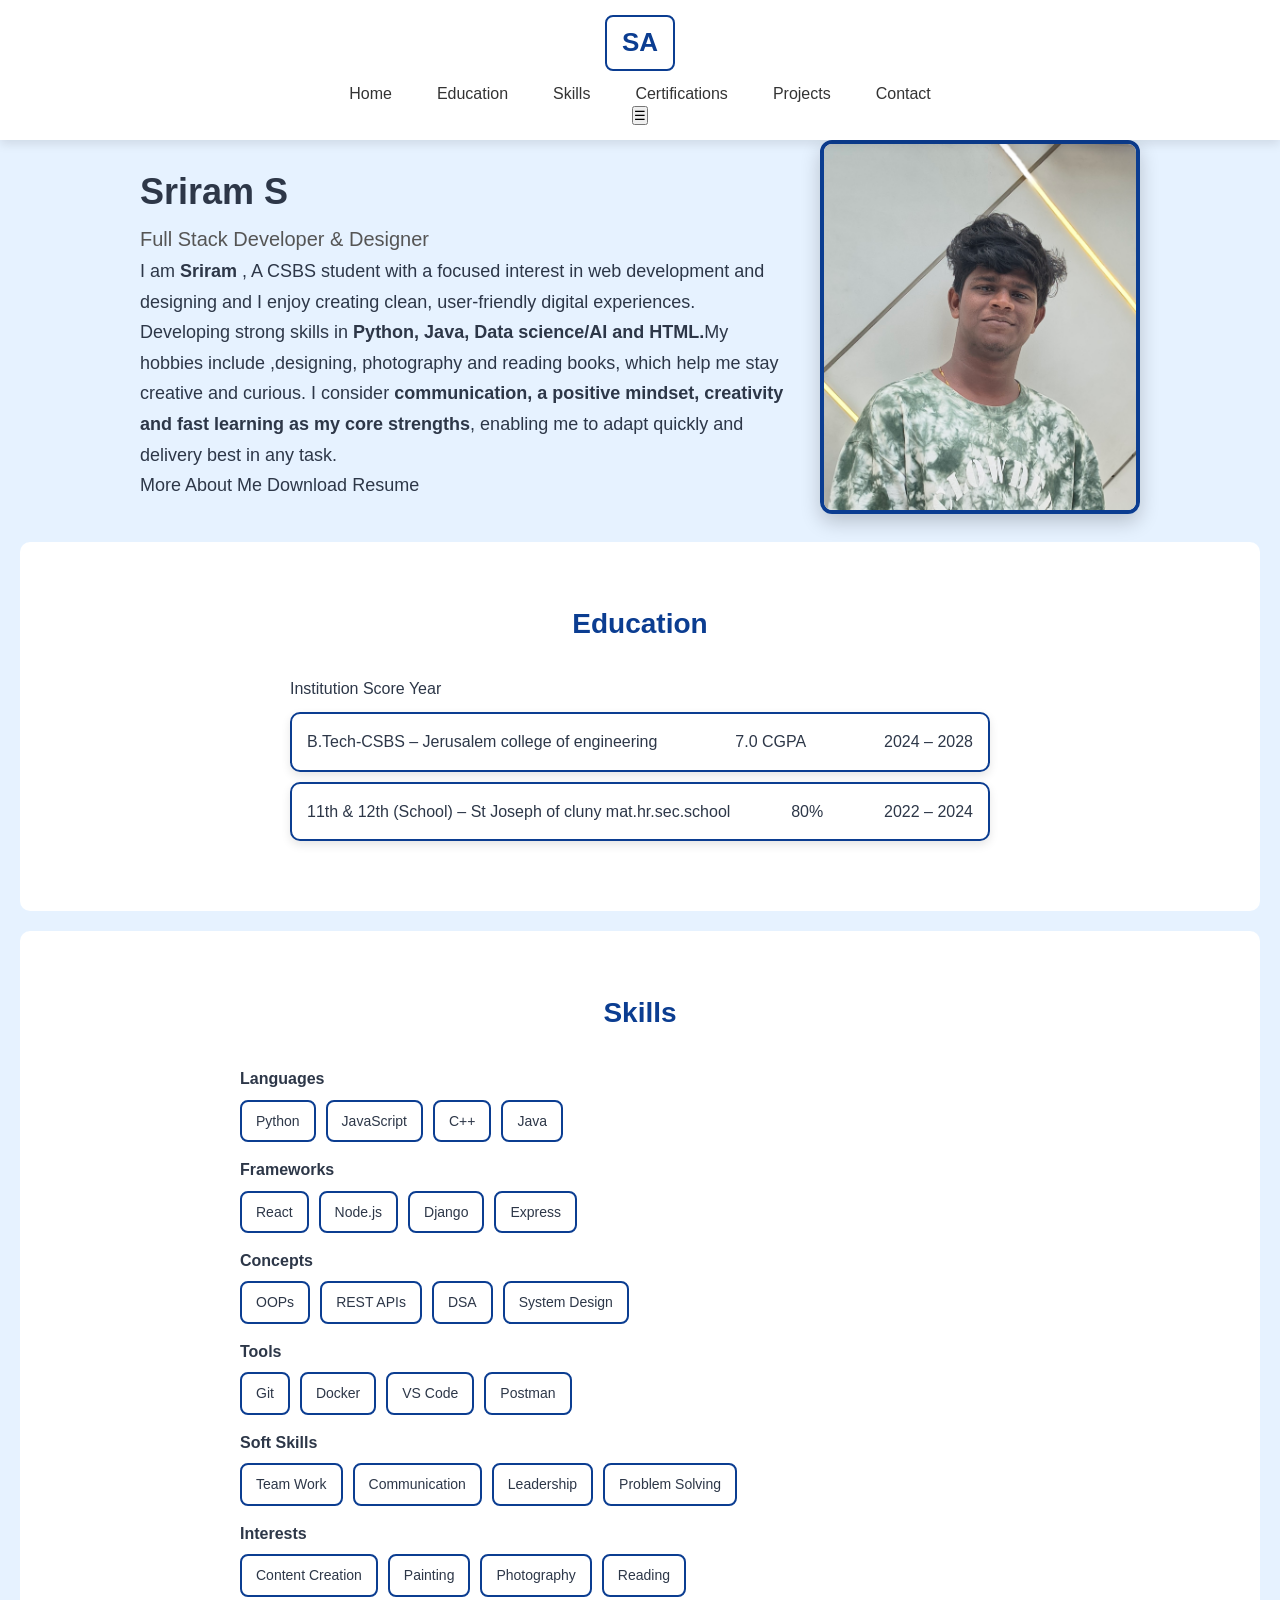
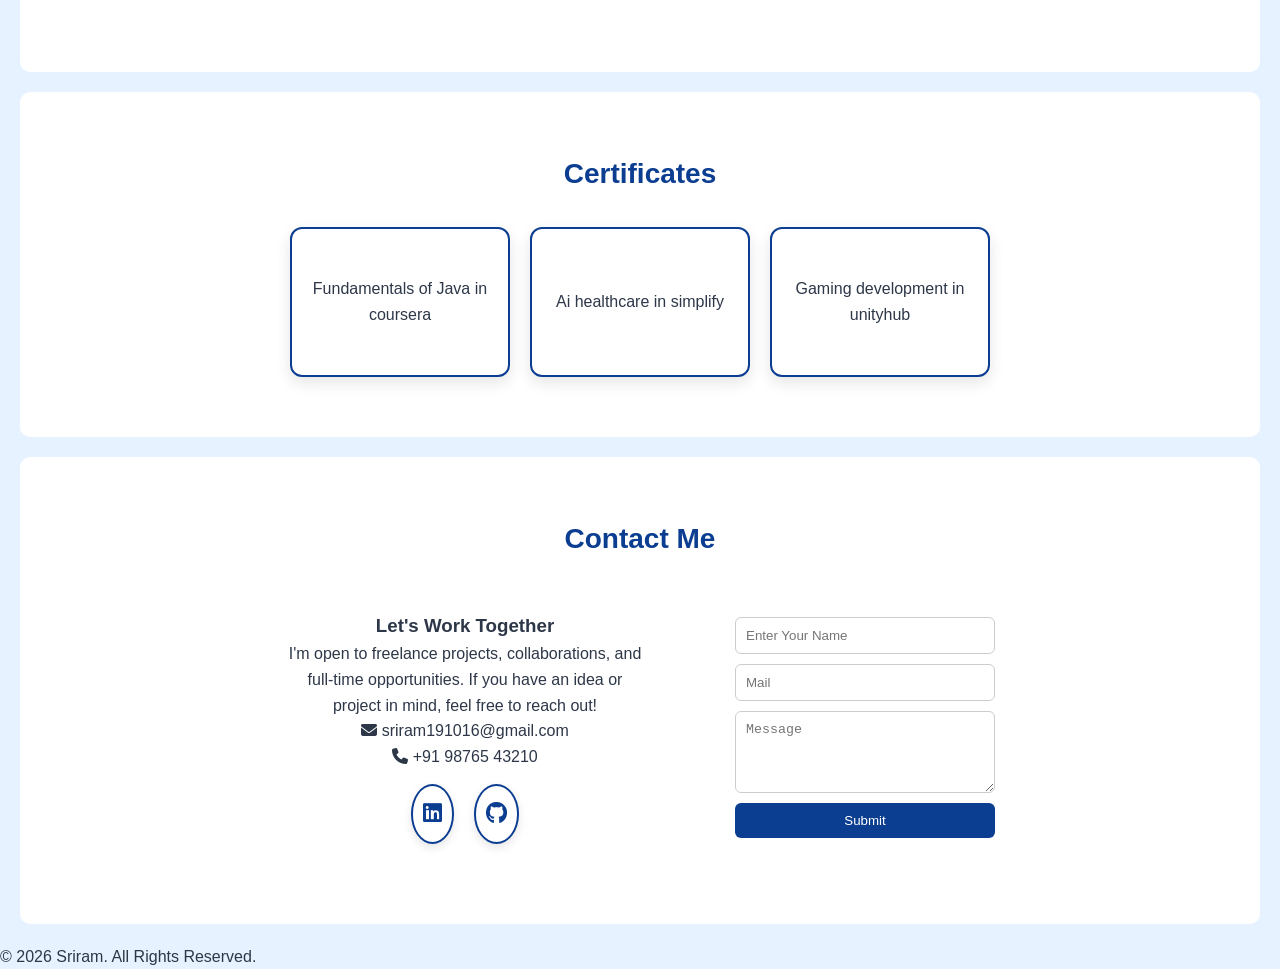
<file: index.html>
<!DOCTYPE html>
<html>
    <head>
        <meta name = "viewport" content = "width = device-width, intial scale = 1.0">
       
        <title> My Portfolio </title>

        <link rel = "stylesheet" href = "style.css">

        <link rel = "stylesheet" href = "https://cdnjs.cloudflare.com/ajax/libs/font-awesome/6.5.0/css/all.min.css">

    </head>

    <body>

        <!-- NAV BAR -->

        <nav class = "navbar">
            <div class = "nav-logo"> SA </div>

            <ul class = "nav-links">
                <li> <a href = "#home"> Home </a> </li>
                <li> <a href = "#education"> Education </a> </li>
                <li> <a href = "#skills"> Skills </a> </li>
                <li> <a href = "#certificaions"> Certifications </a> </li>
                <li> <a href = "#Projects"> Projects </a> </li>
                <li> <a href = "#contact"> Contact </a> </li>
            </ul>

            <button class = "hamburger"> &#9776; </button>

        </nav>

        <!-- HOME SECTION -->

        <section class = "home-section" id = "home">

            <div class = "home-content">

                <div class = "home-text">

                    <h1 class = "name"> Sriram S </S> </h1>

                    <p class = "tagline"> Full Stack Developer &amp; Designer </p>

                    <div class = "about-me">

                        <p>
                               I am <b>Sriram </b>, A CSBS student with a focused interest in web development and designing
                and I enjoy creating clean, user-friendly digital experiences. Developing strong skills in
                <b>Python, Java, Data science/AI and HTML.</b>My hobbies include ,designing, photography and reading 
                books, which help me stay creative and curious. I consider  <b>communication, a positive mindset,
                creativity and fast learning as my core strengths</b>, enabling me to adapt quickly and delivery 
                best in any task.
                        </p>

                    </div>

                    <div class = "home-buttons">

                        <a href="#contact" class = "btn btn-primary"> More About Me </a>
                        <a href="sri_resume.pdf" class = "btn btn-secondary" download> Download Resume </a>

                    </div>

                </div>

                <div class = "home-image">
                    <img src = "sri_image.jpeg" alt = "Profile Photo">
                </div>

            </div>

        </section>

        <!-- EDUCATION SECTION -->
        <section class="section education-section" id="education">
            <div class="container">
            <h2 class="section-title">Education</h2>
            <div class="education-table">
                <div class="edu-header">
                    <span>Institution</span>
                    <span>Score</span>
                    <span>Year</span>
                </div>
                <div class="edu-row">
                    <span class="edu-inst">B.Tech-CSBS – Jerusalem college of engineering </span>
                    <span class="edu-score">7.0 CGPA</span>
                    <span class="edu-year">2024 – 2028</span>
                </div>
                <div class="edu-row">
                    <span class="edu-inst">11th & 12th (School) – St Joseph of cluny mat.hr.sec.school</span>
                    <span class="edu-score">80%</span>
                    <span class="edu-year">2022 – 2024</span>
                </div>
            </div>
            </div>
        </section>

        <!-- SKILLS SECTION -->
        <section class="section skills-section" id="skills">
            <div class="container">
                <h2 class="section-title">Skills</h2>
                <div class="skills-table">
                    <div class="skill-row">
                        <span class="skill-label">Languages</span>
                        <span class="skill-tags">
                            <span class="tag">Python</span>
                            <span class="tag">JavaScript</span>
                            <span class="tag">C++</span>
                            <span class="tag">Java</span>
                        </span>
                    </div>
                    <div class="skill-row">
                        <span class="skill-label">Frameworks</span>
                        <span class="skill-tags">
                            <span class="tag">React</span>
                            <span class="tag">Node.js</span>
                            <span class="tag">Django</span>
                            <span class="tag">Express</span>
                        </span>
                    </div>
                    <div class="skill-row">
                        <span class="skill-label">Concepts</span>
                        <span class="skill-tags">
                            <span class="tag">OOPs</span>
                            <span class="tag">REST APIs</span>
                            <span class="tag">DSA</span>
                            <span class="tag">System Design</span>
                        </span>
                    </div>
                    <div class="skill-row">
                        <span class="skill-label">Tools</span>
                        <span class="skill-tags">
                            <span class="tag">Git</span>
                            <span class="tag">Docker</span>
                            <span class="tag">VS Code</span>
                            <span class="tag">Postman</span>
                        </span>
                    </div>
                    <div class="skill-row">
                        <span class="skill-label">Soft Skills</span>
                        <span class="skill-tags">
                            <span class="tag">Team Work</span>
                            <span class="tag">Communication</span>
                            <span class="tag">Leadership</span>
                            <span class="tag">Problem Solving</span>
                        </span>
                    </div>
                    <div class="skill-row">
                        <span class="skill-label">Interests</span>
                        <span class="skill-tags">
                            <span class="tag">Content Creation</span>
                            <span class="tag">Painting</span>
                            <span class="tag">Photography</span>
                            <span class="tag">Reading</span>
                        </span>
                    </div>
                </div>
            </div>
        </section>


        <!-- CERTIFICATES SECTION -->
        <section class="section certificates-section" id="certificates">
            <div class="container">
            <h2 class="section-title">Certificates</h2>
            <ul class="cert-list">
                <li> Fundamentals of Java in coursera </li>
                <li> Ai healthcare in simplify </li>
                <li>Gaming development in unityhub</li>
            </ul>
            </div>
        </section>


        <!-- CONTACT SECTION -->
        <section class="section contact-section" id="contact">
            <div class="container">
            <h2 class="section-title">Contact Me</h2>

            <div class="contact-wrapper">

                <!-- LEFT SIDE -->
                <div class="contact-info">
                <h3>Let's Work Together</h3>
                <p class="contact-intro">
                    I'm open to freelance projects, collaborations, and full-time opportunities.
                    If you have an idea or project in mind, feel free to reach out!
                </p>

                <!-- Contact Details -->
                <div class="contact-item">
                    <i class="fas fa-envelope"></i>
                    <span>sriram191016@gmail.com</span>
                </div>

                <div class="contact-item">
                    <i class="fas fa-phone"></i>
                    <span>+91 98765 43210</span>
                </div>

                <!-- Social Icons -->
                <div class="social-icons">
                    <a href="https://www.linkedin.com/in/sri-ram-410651376?utm_source=share_via&utm_content=profile&utm_medium=member_android" target="_blank"><i class="fab fa-linkedin"></i></a>
                    <a href="https://github.com/sriram19-tech" target="_blank"><i class="fab fa-github"></i></a>
                </div>
                </div>

                <!-- RIGHT SIDE (FORM) -->
                <div class="contact-form">
                <input type="text" placeholder="Enter Your Name" />
                <input type="email" placeholder="Mail" />
                <textarea rows="4" placeholder="Message"></textarea>
                <button type="button" class="submit-btn">Submit</button>
                </div>

            </div>
            </div>
        </section>

        <footer class="footer">
            <p>&copy; 2026 Sriram. All Rights Reserved.</p>
        </footer>

    </body>

</html>
</file>
<file: style.css>
*{
    margin: 0;
    padding: 0;
    box-sizing: border-box;
    scroll-behavior: smooth;
}

/* COLOR VARIABLES */
:root{
    --primary: #0b3d91;
    --secondary: #072a66;
    --light: #ffffff;
    --bg: #e6f2ff; /* LIGHT BLUE BACKGROUND */
}

body{
    font-family: 'Poppins', sans-serif;
    background-color: var(--bg);
    color: #2d3748;
    line-height: 1.6;
    scroll-behavior: smooth;
}

a{
    text-decoration: none;
    color: inherit;
}

ul{
    list-style: none;
}

/* ========= Nav Bar ========= */

/* NAVBAR FULL CENTER + HIGHLIGHT */
.navbar {
    display: flex;
    flex-direction: column;
    align-items: center;
    justify-content: center;
    background-color: var(--light);
    padding: 15px 0;
    box-shadow: 0 4px 10px rgba(0,0,0,0.1);
    position: sticky;
    top: 0;
    z-index: 1000;
}

/* LOGO (SA) */
.nav-logo {
    font-size: 26px;
    font-weight: bold;
    color: var(--primary);
    margin-bottom: 10px;
    border: 2px solid var(--primary);
    padding: 5px 15px;
    border-radius: 8px;
    background-color: var(--light);
}

/* NAV LINKS */
.nav-links {
    display: flex;
    gap: 25px;
}

/* LINKS STYLE */
.nav-links li a {
    color: #333;
    font-weight: 500;
    padding: 6px 10px;
    border-radius: 6px;
    transition: 0.3s;
}

/* HOVER EFFECT */
.nav-links li a:hover {
    background-color: var(--primary);
    color: var(--light);
}

/* SECTION SPACING */
.section {
    padding: 60px 20px;
    background-color: #ffffff;
    border-radius: 10px;
    margin: 20px;
    transition: 0.3s;
}

.section:hover {
    background-color: #dcecff; /* slightly darker light blue on hover */
}

.section-title {
    text-align: center;
    margin-bottom: 30px;
    color: var(--primary);
    font-size: 28px;
}

/* HOME LAYOUT */
.home-content {
    display: flex;
    align-items: center;
    justify-content: center;
    gap: 60px;
}

/* TEXT SIDE */
.home-text {
    max-width: 650px;
    line-height: 1.7;
    font-size: 18px;
}

.name {
    font-size: 36px;
}

.tagline {
    font-size: 20px;
    color: #555;
}

/* PROFILE IMAGE */
.home-image {
    margin-left: -30px;
}

.home-image img {
    width: 320px;
    height: auto;
    border-radius: 12px;
    border: 4px solid var(--primary);
    box-shadow: 0 8px 20px rgba(0,0,0,0.2);
    transition: transform 0.3s ease;
}

.home-image img:hover {
    transform: scale(1.05);
}

/* EDUCATION */
.education-table {
    max-width: 700px;
    margin: auto;
}

.edu-row {
    display: flex;
    justify-content: space-between;
    padding: 15px;
    margin: 10px 0;
    background: var(--light);
    border: 2px solid var(--primary);
    border-radius: 10px;
    box-shadow: 0 4px 10px rgba(0,0,0,0.1);
}

/* SKILLS */
.skills-table {
    max-width: 800px;
    margin: auto;
}

.skill-row {
    margin-bottom: 15px;
}

.skill-label {
    font-weight: bold;
    display: block;
    margin-bottom: 8px;
}

/* TAG BOX STYLE */
.skill-tags {
    display: flex;
    flex-wrap: wrap;
    gap: 10px;
}

.tag {
    padding: 8px 14px;
    border: 2px solid var(--primary);
    border-radius: 8px;
    background: var(--light);
    font-size: 14px;
    transition: 0.3s;
}

.tag:hover {
    background: var(--primary);
    color: var(--light);
}

/* CERTIFICATES */
.cert-list {
    display: flex;
    gap: 20px;
    flex-wrap: wrap;
    justify-content: center;
    padding: 0;
}

.cert-list li {
    width: 220px;
    height: 150px;
    background: var(--light);
    border: 2px solid var(--primary);
    border-radius: 12px;
    display: flex;
    align-items: center;
    justify-content: center;
    text-align: center;
    padding: 15px;
    font-weight: 500;
    box-shadow: 0 6px 15px rgba(0,0,0,0.1);
    transition: transform 0.3s ease;
}

.cert-list li:hover {
    transform: translateY(-5px);
}

/* CONTACT CENTERED */
.contact-wrapper {
    display: flex;
    justify-content: center;
    align-items: center;
    gap: 50px;
    flex-wrap: wrap;
    text-align: center;
}

.contact-info {
    max-width: 400px;
    background: var(--light);
    padding: 20px;
    border-radius: 10px;
}

.contact-form {
    display: flex;
    flex-direction: column;
    width: 300px;
    background: var(--light);
    padding: 20px;
    border-radius: 10px;
}

.contact-form input,
.contact-form textarea {
    margin-bottom: 10px;
    padding: 10px;
    border: 1px solid #ccc;
    border-radius: 6px;
}

.submit-btn {
    background: var(--primary);
    color: var(--light);
    border: none;
    padding: 10px;
    border-radius: 6px;
    cursor: pointer;
}

.submit-btn:hover {
    background: var(--secondary);
}

/* ===== SOCIAL ICONS ===== */
.social-icons {
    margin-top: 15px;
    display: flex;
    justify-content: center;
    gap: 20px;
}

.social-icons a {
    font-size: 22px;
    color: var(--primary);
    background: var(--light);
    padding: 10px;
    border-radius: 50%;
    border: 2px solid var(--primary);
    transition: 0.3s ease;
    box-shadow: 0 4px 10px rgba(0,0,0,0.1);
}

.social-icons a:hover {
    background: var(--primary);
    color: var(--light);
    transform: scale(1.1);
}

/* OPTIONAL: GITHUB HOVER */
.social-icons a .fa-github:hover {
    color: #000;
}
</file>
